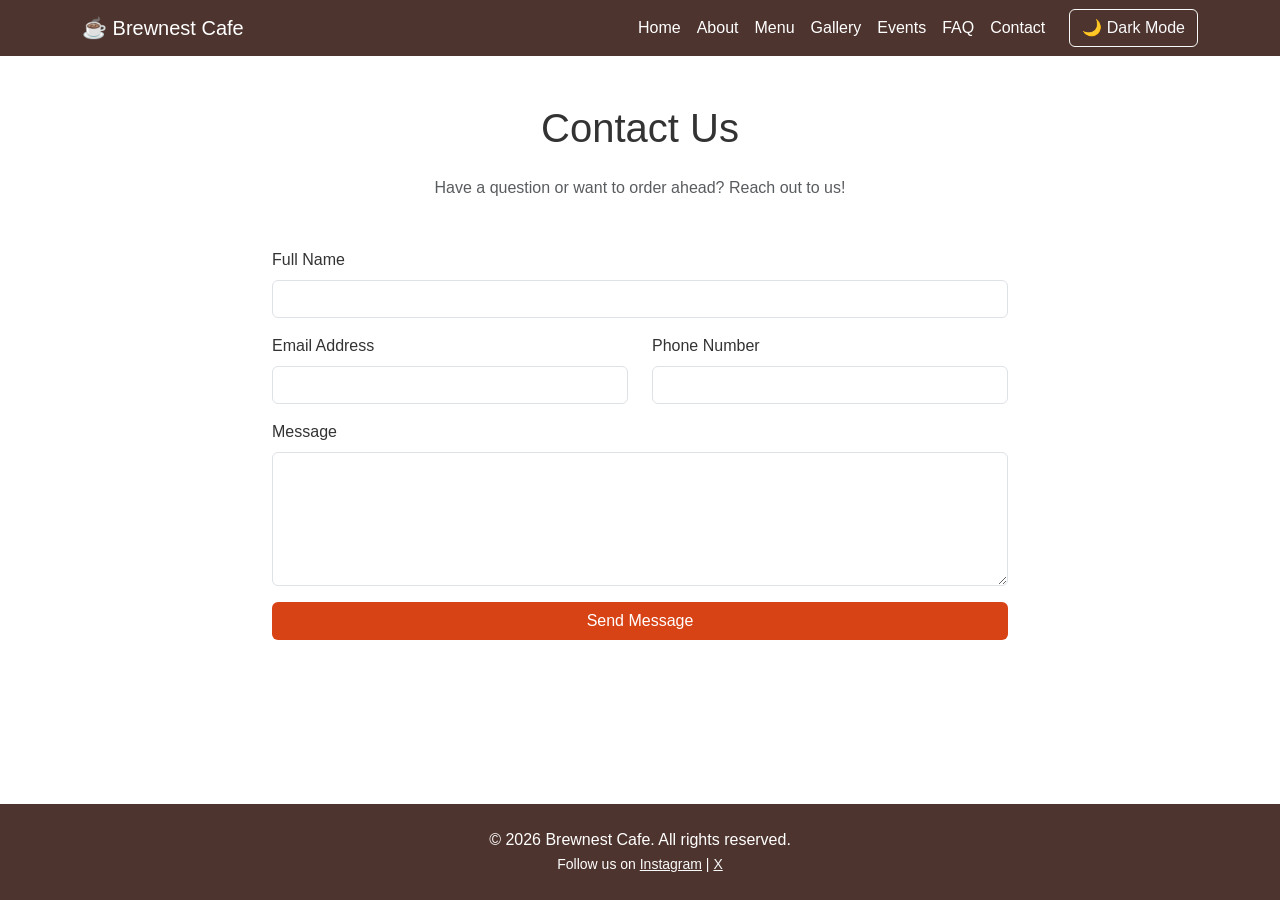
<file: contact.html>
<!DOCTYPE html>
<html lang="en">
<head>
    <meta charset="UTF-8">
    <meta name="viewport" content="width=device-width, initial-scale=1.0">
    <title>Brewnest Cafe | Contact</title>
    <link href="https://cdn.jsdelivr.net/npm/bootstrap@5.3.0/dist/css/bootstrap.min.css" rel="stylesheet">
    <link rel="stylesheet" href="css/style.css">
</head>
<body>
    <nav class="navbar navbar-expand-lg sticky-top">
        <div class="container">
            <a class="navbar-brand" href="index.html">☕ Brewnest Cafe</a>
            <button class="navbar-toggler bg-light" type="button" data-bs-toggle="collapse" data-bs-target="#navbarNav">
                <span class="navbar-toggler-icon"></span>
            </button>
            <div class="collapse navbar-collapse" id="navbarNav">
                <ul class="navbar-nav ms-auto">
                    <li class="nav-item"><a class="nav-link" href="index.html">Home</a></li>
                    <li class="nav-item"><a class="nav-link" href="about.html">About</a></li>
                    <li class="nav-item"><a class="nav-link" href="menu.html">Menu</a></li>
                    <li class="nav-item"><a class="nav-link" href="gallery.html">Gallery</a></li>
                    <li class="nav-item"><a class="nav-link" href="events.html">Events</a></li>
                    <li class="nav-item"><a class="nav-link" href="faq.html">FAQ</a></li>
                    <li class="nav-item"><a class="nav-link active" href="contact.html">Contact</a></li>
                </ul>
                <button id="theme-toggle" class="btn btn-outline-light ms-3">🌙 Dark Mode</button>
            </div>
        </div>
    </nav>

    <main class="container my-5">
        <h1 class="text-center mb-4">Contact Us</h1>
        <p class="text-center text-muted mb-5">Have a question or want to order ahead? Reach out to us!</p>
        <div class="row justify-content-center">
            <div class="col-md-8">
                <!-- Functional Form with Validation -->
                <form class="needs-validation" novalidate>
                    <div class="mb-3">
                        <label for="name" class="form-label">Full Name</label>
                        <input type="text" class="form-control" id="name" required>
                        <div class="invalid-feedback">Please provide your name.</div>
                    </div>
                    <div class="row">
                        <div class="col-md-6 mb-3">
                            <label for="email" class="form-label">Email Address</label>
                            <input type="email" class="form-control" id="email" required>
                            <div class="invalid-feedback">Please provide a valid email.</div>
                        </div>
                        <div class="col-md-6 mb-3">
                            <label for="phone" class="form-label">Phone Number</label>
                            <input type="tel" class="form-control" id="phone" pattern="[0-9]{10,15}" required>
                            <div class="invalid-feedback">Please provide a valid phone number (digits only).</div>
                        </div>
                    </div>
                    <div class="mb-3">
                        <label for="message" class="form-label">Message</label>
                        <textarea class="form-control" id="message" rows="5" required></textarea>
                        <div class="invalid-feedback">Please enter a message.</div>
                    </div>
                    <button type="submit" class="btn btn-custom w-100">Send Message</button>
                </form>
            </div>
        </div>
    </main>

    <footer class="text-center py-4 mt-auto">
        <div class="container">
            <p class="mb-0">&copy; 2026 Brewnest Cafe. All rights reserved.</p>
            <small>Follow us on <a href="#" class="text-light">Instagram</a> | <a href="#" class="text-light">X</a></small>
        </div>
    </footer>

    <script src="https://cdn.jsdelivr.net/npm/bootstrap@5.3.0/dist/js/bootstrap.bundle.min.js"></script>
    <script src="js/script.js"></script>
</body>
</html>
</file>
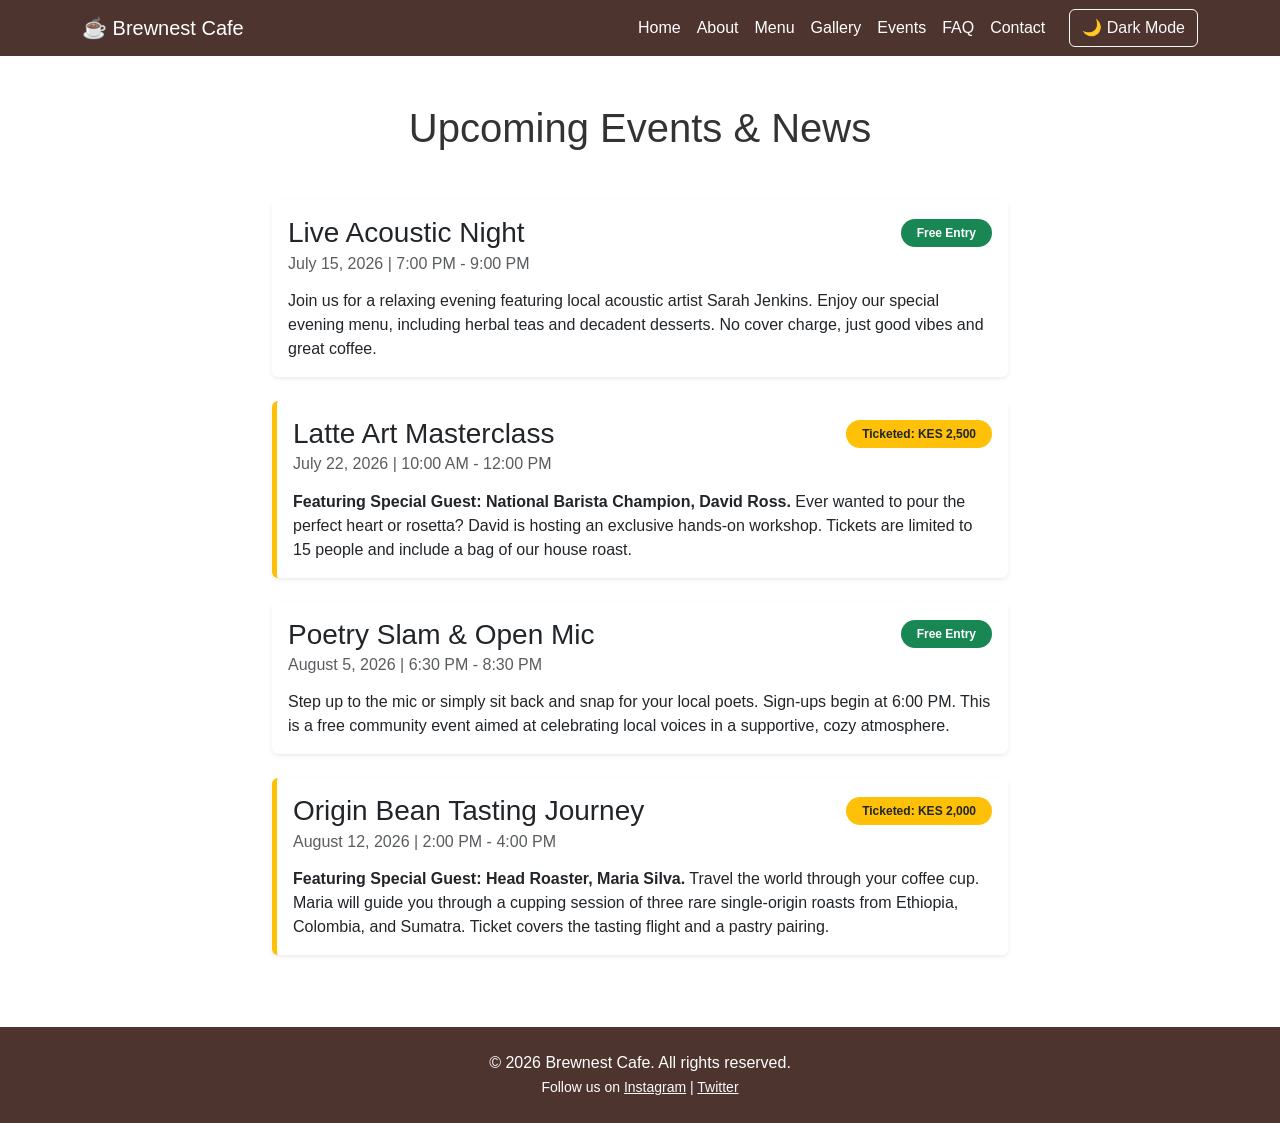
<file: events.html>
<!DOCTYPE html>
<html lang="en">
<head>
    <meta charset="UTF-8">
    <meta name="viewport" content="width=device-width, initial-scale=1.0">
    <title>Brewnest Cafe | Events</title>
    <link href="https://cdn.jsdelivr.net/npm/bootstrap@5.3.0/dist/css/bootstrap.min.css" rel="stylesheet">
    <link rel="stylesheet" href="css/style.css">
</head>
<body>
    <!-- Consistent Navigation -->
    <nav class="navbar navbar-expand-lg sticky-top">
        <div class="container">
            <a class="navbar-brand" href="index.html">☕ Brewnest Cafe</a>
            <button class="navbar-toggler bg-light" type="button" data-bs-toggle="collapse" data-bs-target="#navbarNav">
                <span class="navbar-toggler-icon"></span>
            </button>
            <div class="collapse navbar-collapse" id="navbarNav">
                <ul class="navbar-nav ms-auto">
                    <li class="nav-item"><a class="nav-link" href="index.html">Home</a></li>
                    <li class="nav-item"><a class="nav-link" href="about.html">About</a></li>
                    <li class="nav-item"><a class="nav-link" href="menu.html">Menu</a></li>
                    <li class="nav-item"><a class="nav-link" href="gallery.html">Gallery</a></li>
                    <li class="nav-item"><a class="nav-link active" href="events.html">Events</a></li>
                    <li class="nav-item"><a class="nav-link" href="faq.html">FAQ</a></li>
                    <li class="nav-item"><a class="nav-link" href="contact.html">Contact</a></li>
                </ul>
                <button id="theme-toggle" class="btn btn-outline-light ms-3">🌙 Dark Mode</button>
            </div>
        </div>
    </nav>

    <main class="container my-5">
        <h1 class="text-center mb-5">Upcoming Events & News</h1>
        <div class="row">
            <div class="col-md-8 mx-auto">
                
                <!-- Event 1: Free -->
                <div class="card mb-4 shadow-sm border-0">
                    <div class="card-body">
                        <div class="d-flex justify-content-between align-items-center mb-2">
                            <h3 class="card-title mb-0">Live Acoustic Night</h3>
                            <span class="badge bg-success rounded-pill px-3 py-2">Free Entry</span>
                        </div>
                        <h6 class="card-subtitle mb-3 text-muted">July 15, 2026 | 7:00 PM - 9:00 PM</h6>
                        <p class="card-text">Join us for a relaxing evening featuring local acoustic artist Sarah Jenkins. Enjoy our special evening menu, including herbal teas and decadent desserts. No cover charge, just good vibes and great coffee.</p>
                    </div>
                </div>

                <!-- Event 2: Paid (Special Guest) -->
                <div class="card mb-4 shadow-sm border-0 border-start border-5 border-warning">
                    <div class="card-body">
                        <div class="d-flex justify-content-between align-items-center mb-2">
                            <h3 class="card-title mb-0">Latte Art Masterclass</h3>
                            <span class="badge bg-warning text-dark rounded-pill px-3 py-2">Ticketed: KES 2,500</span>
                        </div>
                        <h6 class="card-subtitle mb-3 text-muted">July 22, 2026 | 10:00 AM - 12:00 PM</h6>
                        <p class="card-text"><strong>Featuring Special Guest: National Barista Champion, David Ross.</strong> Ever wanted to pour the perfect heart or rosetta? David is hosting an exclusive hands-on workshop. Tickets are limited to 15 people and include a bag of our house roast.</p>
                    </div>
                </div>

                <!-- Event 3: Free -->
                <div class="card mb-4 shadow-sm border-0">
                    <div class="card-body">
                        <div class="d-flex justify-content-between align-items-center mb-2">
                            <h3 class="card-title mb-0">Poetry Slam & Open Mic</h3>
                            <span class="badge bg-success rounded-pill px-3 py-2">Free Entry</span>
                        </div>
                        <h6 class="card-subtitle mb-3 text-muted">August 5, 2026 | 6:30 PM - 8:30 PM</h6>
                        <p class="card-text">Step up to the mic or simply sit back and snap for your local poets. Sign-ups begin at 6:00 PM. This is a free community event aimed at celebrating local voices in a supportive, cozy atmosphere.</p>
                    </div>
                </div>

                <!-- Event 4: Paid (Special Guest) -->
                <div class="card mb-4 shadow-sm border-0 border-start border-5 border-warning">
                    <div class="card-body">
                        <div class="d-flex justify-content-between align-items-center mb-2">
                            <h3 class="card-title mb-0">Origin Bean Tasting Journey</h3>
                            <span class="badge bg-warning text-dark rounded-pill px-3 py-2">Ticketed: KES 2,000</span>
                        </div>
                        <h6 class="card-subtitle mb-3 text-muted">August 12, 2026 | 2:00 PM - 4:00 PM</h6>
                        <p class="card-text"><strong>Featuring Special Guest: Head Roaster, Maria Silva.</strong> Travel the world through your coffee cup. Maria will guide you through a cupping session of three rare single-origin roasts from Ethiopia, Colombia, and Sumatra. Ticket covers the tasting flight and a pastry pairing.</p>
                    </div>
                </div>

            </div>
        </div>
    </main>

    <!-- Consistent Footer -->
    <footer class="text-center py-4 mt-auto">
        <div class="container">
            <p class="mb-0">&copy; 2026 Brewnest Cafe. All rights reserved.</p>
            <small>Follow us on <a href="#" class="text-light">Instagram</a> | <a href="#" class="text-light">Twitter</a></small>
        </div>
    </footer>
    
    <script src="https://cdn.jsdelivr.net/npm/bootstrap@5.3.0/dist/js/bootstrap.bundle.min.js"></script>
    <script src="js/script.js"></script>
</body>
</html>
</file>
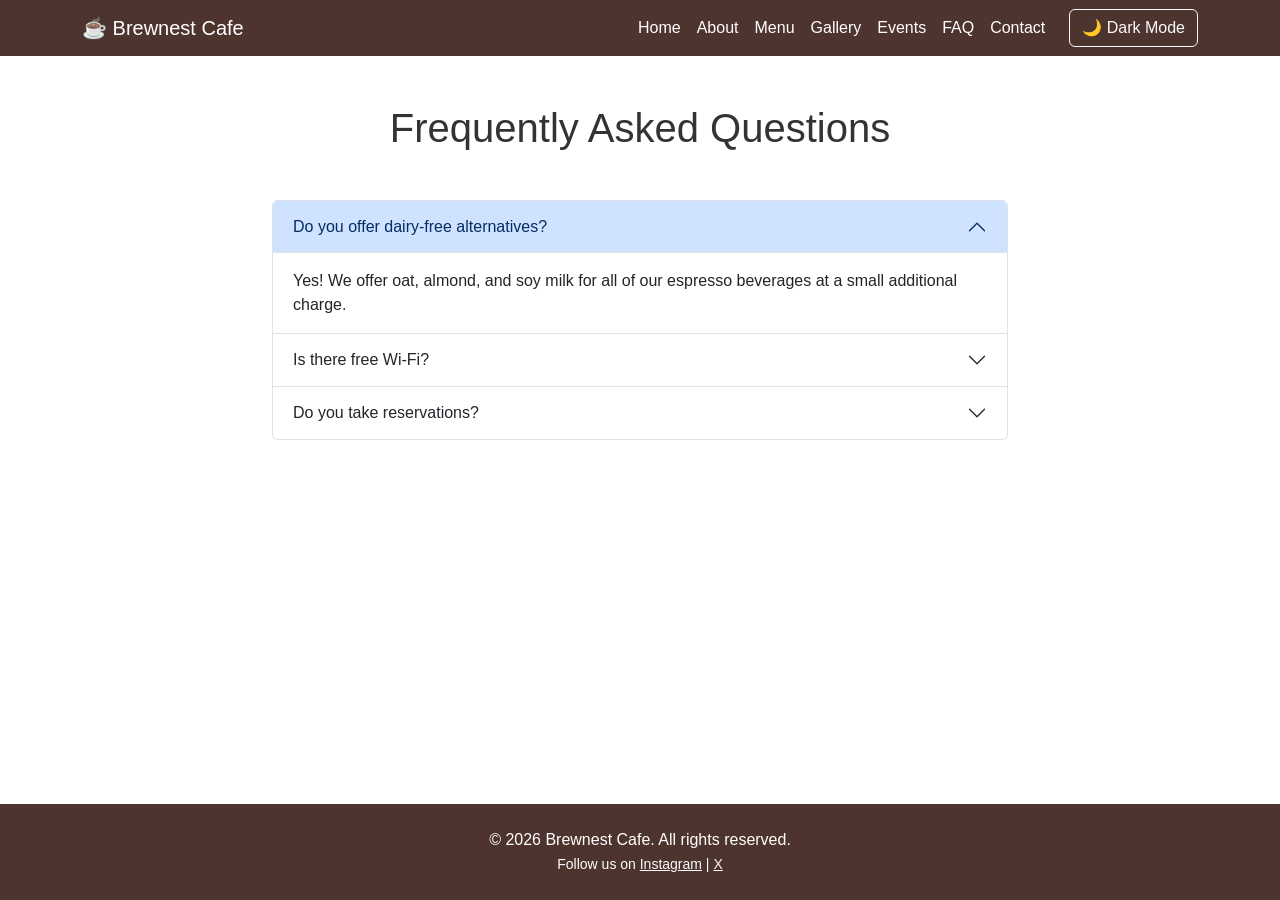
<file: faq.html>
<!DOCTYPE html>
<html lang="en">
<head>
    <meta charset="UTF-8">
    <meta name="viewport" content="width=device-width, initial-scale=1.0">
    <title>Brewnest Cafe | FAQ</title>
    <link href="https://cdn.jsdelivr.net/npm/bootstrap@5.3.0/dist/css/bootstrap.min.css" rel="stylesheet">
    <link rel="stylesheet" href="css/style.css">
</head>
<body>
    <nav class="navbar navbar-expand-lg sticky-top">
        <div class="container">
            <a class="navbar-brand" href="index.html">☕ Brewnest Cafe</a>
            <button class="navbar-toggler bg-light" type="button" data-bs-toggle="collapse" data-bs-target="#navbarNav">
                <span class="navbar-toggler-icon"></span>
            </button>
            <div class="collapse navbar-collapse" id="navbarNav">
                <ul class="navbar-nav ms-auto">
                    <li class="nav-item"><a class="nav-link" href="index.html">Home</a></li>
                    <li class="nav-item"><a class="nav-link" href="about.html">About</a></li>
                    <li class="nav-item"><a class="nav-link" href="menu.html">Menu</a></li>
                    <li class="nav-item"><a class="nav-link" href="gallery.html">Gallery</a></li>
                    <li class="nav-item"><a class="nav-link" href="events.html">Events</a></li>
                    <li class="nav-item"><a class="nav-link active" href="faq.html">FAQ</a></li>
                    <li class="nav-item"><a class="nav-link" href="contact.html">Contact</a></li>
                </ul>
                <button id="theme-toggle" class="btn btn-outline-light ms-3">🌙 Dark Mode</button>
            </div>
        </div>
    </nav>

    <main class="container my-5">
        <h1 class="text-center mb-5">Frequently Asked Questions</h1>
        <div class="row justify-content-center">
            <div class="col-md-8">
                <!-- Bootstrap Accordion -->
                <div class="accordion" id="faqAccordion">
                    <div class="accordion-item">
                        <h2 class="accordion-header" id="headingOne">
                            <button class="accordion-button" type="button" data-bs-toggle="collapse" data-bs-target="#collapseOne">
                                Do you offer dairy-free alternatives?
                            </button>
                        </h2>
                        <div id="collapseOne" class="accordion-collapse collapse show" data-bs-parent="#faqAccordion">
                            <div class="accordion-body">
                                Yes! We offer oat, almond, and soy milk for all of our espresso beverages at a small additional charge.
                            </div>
                        </div>
                    </div>
                    <div class="accordion-item">
                        <h2 class="accordion-header" id="headingTwo">
                            <button class="accordion-button collapsed" type="button" data-bs-toggle="collapse" data-bs-target="#collapseTwo">
                                Is there free Wi-Fi?
                            </button>
                        </h2>
                        <div id="collapseTwo" class="accordion-collapse collapse" data-bs-parent="#faqAccordion">
                            <div class="accordion-body">
                                Absolutely. We offer high-speed, complimentary Wi-Fi for all of our customers. Just ask the barista for the password of the day.
                            </div>
                        </div>
                    </div>
                    <div class="accordion-item">
                        <h2 class="accordion-header" id="headingThree">
                            <button class="accordion-button collapsed" type="button" data-bs-toggle="collapse" data-bs-target="#collapseThree">
                                Do you take reservations?
                            </button>
                        </h2>
                        <div id="collapseThree" class="accordion-collapse collapse" data-bs-parent="#faqAccordion">
                            <div class="accordion-body">
                                We operate on a first-come, first-served basis. However, if you are planning to bring a large group (6+ people), please call us ahead of time so we can do our best to accommodate you.
                            </div>
                        </div>
                    </div>
                </div>
            </div>
        </div>
    </main>

    <footer class="text-center py-4 mt-auto">
        <div class="container">
            <p class="mb-0">&copy; 2026 Brewnest Cafe. All rights reserved.</p>
            <small>Follow us on <a href="#" class="text-light">Instagram</a> | <a href="#" class="text-light">X</a></small>
        </div>
    </footer>
    <script src="https://cdn.jsdelivr.net/npm/bootstrap@5.3.0/dist/js/bootstrap.bundle.min.js"></script>
    <script src="js/script.js"></script>
</body>
</html>
</file>
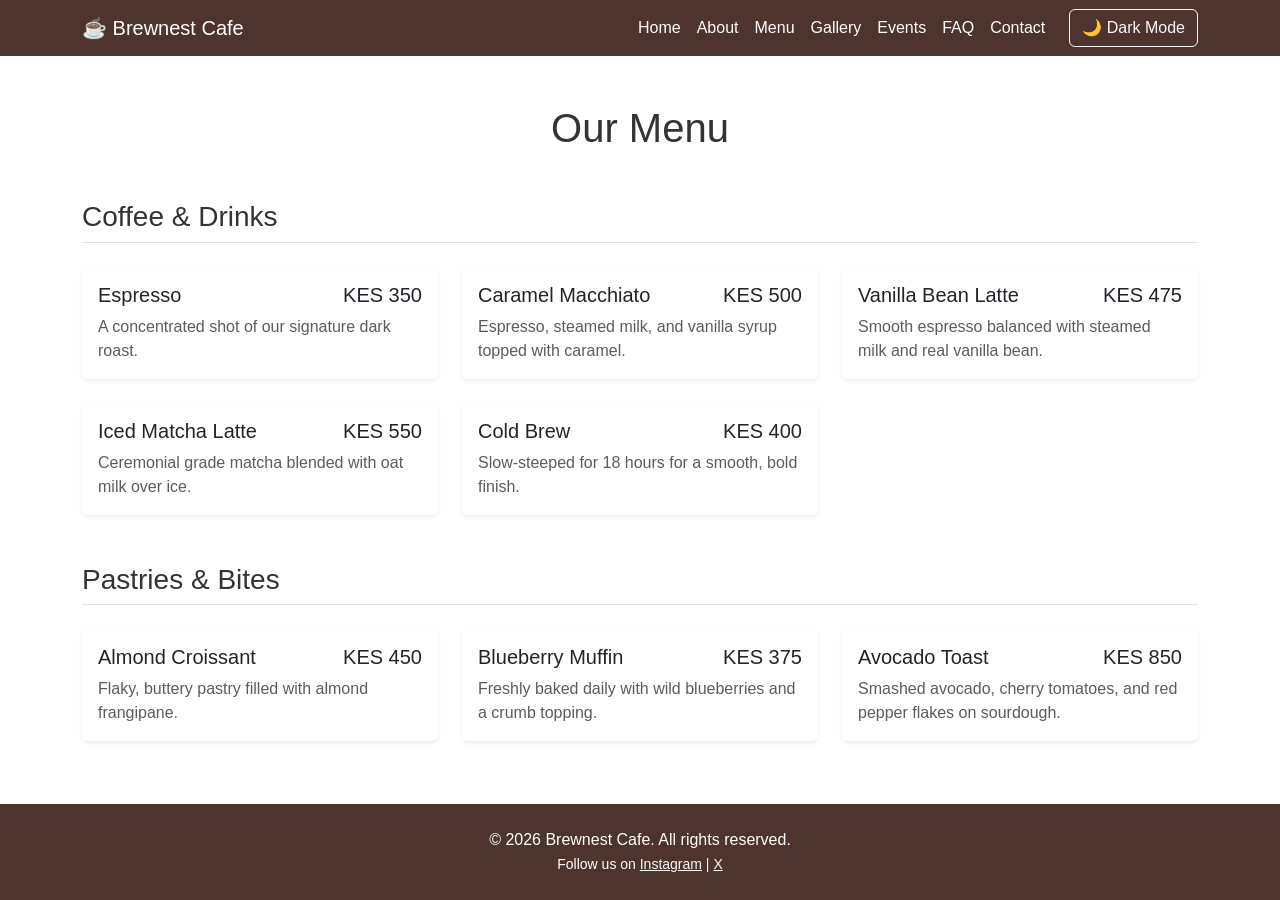
<file: menu.html>
<!DOCTYPE html>
<html lang="en">
<head>
    <meta charset="UTF-8">
    <meta name="viewport" content="width=device-width, initial-scale=1.0">
    <title>Brewnest Cafe | Menu</title>
    <link href="https://cdn.jsdelivr.net/npm/bootstrap@5.3.0/dist/css/bootstrap.min.css" rel="stylesheet">
    <link rel="stylesheet" href="css/style.css">
</head>
<body>
    <!-- Consistent Navigation -->
    <nav class="navbar navbar-expand-lg sticky-top">
        <div class="container">
            <a class="navbar-brand" href="index.html">☕ Brewnest Cafe</a>
            <button class="navbar-toggler bg-light" type="button" data-bs-toggle="collapse" data-bs-target="#navbarNav">
                <span class="navbar-toggler-icon"></span>
            </button>
            <div class="collapse navbar-collapse" id="navbarNav">
                <ul class="navbar-nav ms-auto">
                    <li class="nav-item"><a class="nav-link" href="index.html">Home</a></li>
                    <li class="nav-item"><a class="nav-link" href="about.html">About</a></li>
                    <li class="nav-item"><a class="nav-link active" href="menu.html">Menu</a></li>
                    <li class="nav-item"><a class="nav-link" href="gallery.html">Gallery</a></li>
                    <li class="nav-item"><a class="nav-link" href="events.html">Events</a></li>
                    <li class="nav-item"><a class="nav-link" href="faq.html">FAQ</a></li>
                    <li class="nav-item"><a class="nav-link" href="contact.html">Contact</a></li>
                </ul>
                <button id="theme-toggle" class="btn btn-outline-light ms-3">🌙 Dark Mode</button>
            </div>
        </div>
    </nav>

    <!-- Main Content -->
    <main class="container my-5">
        <h1 class="text-center mb-5">Our Menu</h1>
        
        <h3 class="mb-4 border-bottom pb-2">Coffee & Drinks</h3>
        <div class="row g-4 mb-5">
            <div class="col-md-4">
                <div class="card h-100 shadow-sm border-0">
                    <div class="card-body">
                        <h5 class="card-title d-flex justify-content-between">Espresso <span>KES 350</span></h5>
                        <p class="card-text text-muted">A concentrated shot of our signature dark roast.</p>
                    </div>
                </div>
            </div>
            <div class="col-md-4">
                <div class="card h-100 shadow-sm border-0">
                    <div class="card-body">
                        <h5 class="card-title d-flex justify-content-between">Caramel Macchiato <span>KES 500</span></h5>
                        <p class="card-text text-muted">Espresso, steamed milk, and vanilla syrup topped with caramel.</p>
                    </div>
                </div>
            </div>
            <div class="col-md-4">
                <div class="card h-100 shadow-sm border-0">
                    <div class="card-body">
                        <h5 class="card-title d-flex justify-content-between">Vanilla Bean Latte <span>KES 475</span></h5>
                        <p class="card-text text-muted">Smooth espresso balanced with steamed milk and real vanilla bean.</p>
                    </div>
                </div>
            </div>
            <div class="col-md-4">
                <div class="card h-100 shadow-sm border-0">
                    <div class="card-body">
                        <h5 class="card-title d-flex justify-content-between">Iced Matcha Latte <span>KES 550</span></h5>
                        <p class="card-text text-muted">Ceremonial grade matcha blended with oat milk over ice.</p>
                    </div>
                </div>
            </div>
            <div class="col-md-4">
                <div class="card h-100 shadow-sm border-0">
                    <div class="card-body">
                        <h5 class="card-title d-flex justify-content-between">Cold Brew <span>KES 400</span></h5>
                        <p class="card-text text-muted">Slow-steeped for 18 hours for a smooth, bold finish.</p>
                    </div>
                </div>
            </div>
        </div>

        <h3 class="mb-4 border-bottom pb-2">Pastries & Bites</h3>
        <div class="row g-4">
            <div class="col-md-4">
                <div class="card h-100 shadow-sm border-0">
                    <div class="card-body">
                        <h5 class="card-title d-flex justify-content-between">Almond Croissant <span>KES 450</span></h5>
                        <p class="card-text text-muted">Flaky, buttery pastry filled with almond frangipane.</p>
                    </div>
                </div>
            </div>
            <div class="col-md-4">
                <div class="card h-100 shadow-sm border-0">
                    <div class="card-body">
                        <h5 class="card-title d-flex justify-content-between">Blueberry Muffin <span>KES 375</span></h5>
                        <p class="card-text text-muted">Freshly baked daily with wild blueberries and a crumb topping.</p>
                    </div>
                </div>
            </div>
            <div class="col-md-4">
                <div class="card h-100 shadow-sm border-0">
                    <div class="card-body">
                        <h5 class="card-title d-flex justify-content-between">Avocado Toast <span>KES 850</span></h5>
                        <p class="card-text text-muted">Smashed avocado, cherry tomatoes, and red pepper flakes on sourdough.</p>
                    </div>
                </div>
            </div>
        </div>
    </main>

    <!-- Consistent Footer -->
    <footer class="text-center py-4 mt-auto">
        <div class="container">
            <p class="mb-0">&copy; 2026 Brewnest Cafe. All rights reserved.</p>
            <small>Follow us on <a href="#" class="text-light">Instagram</a> | <a href="#" class="text-light">X</a></small>
        </div>
    </footer>

    <script src="https://cdn.jsdelivr.net/npm/bootstrap@5.3.0/dist/js/bootstrap.bundle.min.js"></script>
    <script src="js/script.js"></script>
</body>
</html>
</file>
<file: css/style.css>
:root {
  --primary-coffee: #4e342e;
  --secondary-cream: #f5f5dc;
  --accent-orange: #d84315;
  --bg-color: #ffffff;
  --text-color: #333333;
}

[data-bs-theme="dark"] {
  --bg-color: #212529; /* A smoother dark gray */
  --text-color: #f8f9fa;
  --secondary-cream: #2b3035;
}

body {
  background-color: var(--bg-color) !important;
  color: var(--text-color) !important;
  font-family: 'Segoe UI', Tahoma, Geneva, Verdana, sans-serif;
  transition: background-color 0.3s ease, color 0.3s ease;
  display: flex;
  flex-direction: column;
  min-height: 100vh;
}

.navbar {
  background-color: var(--primary-coffee) !important;
}

.navbar-brand, .nav-link, .navbar-text {
  color: #ffffff !important;
}

.nav-link:hover {
  color: var(--accent-orange) !important;
}

main {
  flex: 1;
}

.hero-section {
  background: linear-gradient(rgba(78, 52, 46, 0.7), rgba(78, 52, 46, 0.7)), url('https://images.unsplash.com/photo-1497935586351-b67a49e012bf?ixlib=rb-1.2.1&auto=format&fit=crop&w=1920&q=80') center/cover;
  color: white;
  padding: 100px 0;
}

.btn-custom {
  background-color: var(--accent-orange);
  color: white;
}

.btn-custom:hover {
  background-color: #bf360c;
  color: white;
}

footer {
  background-color: var(--primary-coffee);
  color: white;
}
</file>
